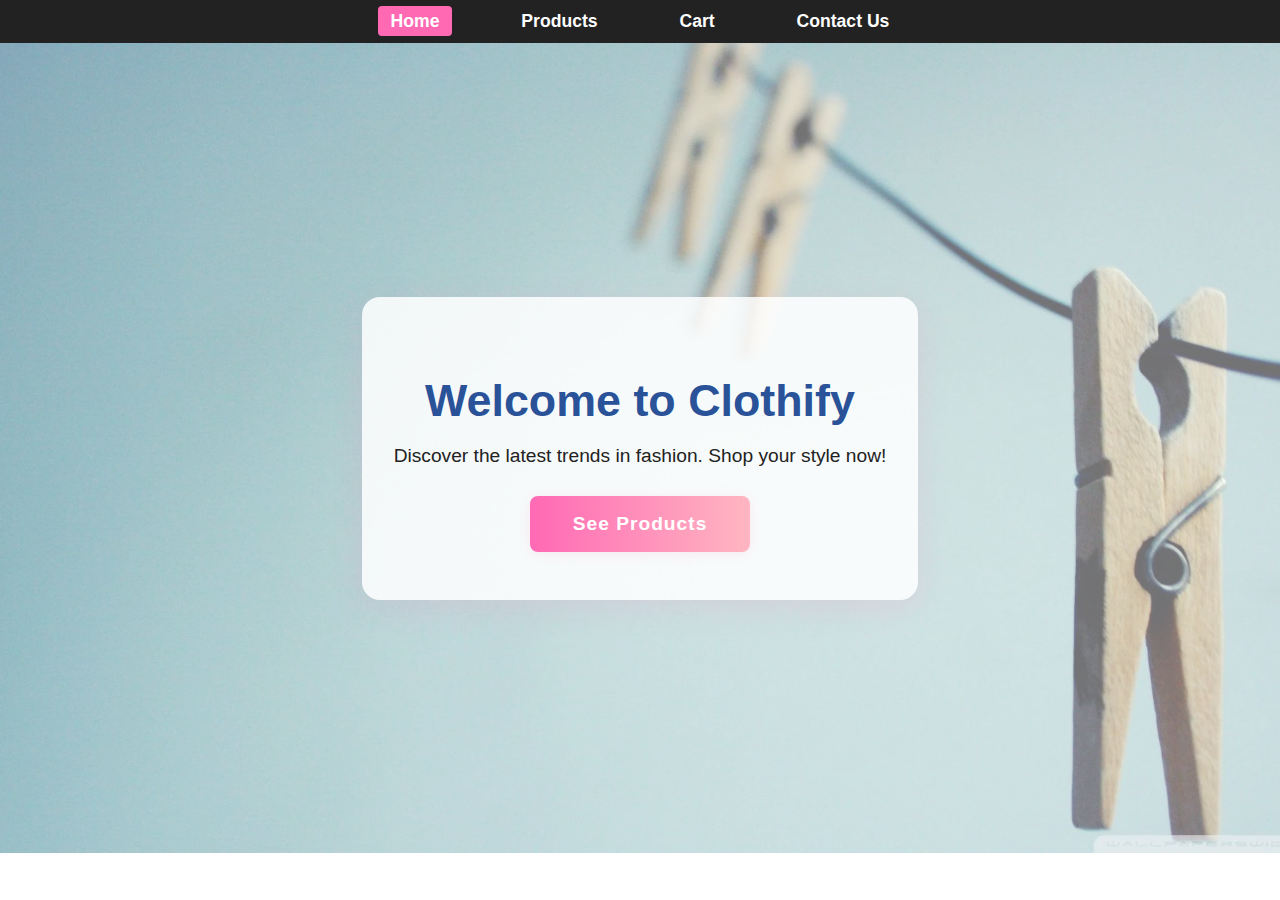
<file: index.html>
<!DOCTYPE html>
<html lang="en">
<head>
    <meta charset="UTF-8">
    <title>Clothify - Home</title>
    <link rel="stylesheet" href="style.css">
</head>
<body>
    <nav>
        <a href="index.html" class="active">Home</a>
        <a href="products.html">Products</a>
        <a href="cart.html">Cart</a>
        <a href="contact.html">Contact Us</a>
    </nav>
    <section class="landing">
        <div class="landing-content">
            <h1>Welcome to Clothify</h1>
            <p>Discover the latest trends in fashion. Shop your style now!</p>
            <a href="products.html" class="cta-btn">See Products</a>
        </div>
    </section>
</body>
</html>
</file>
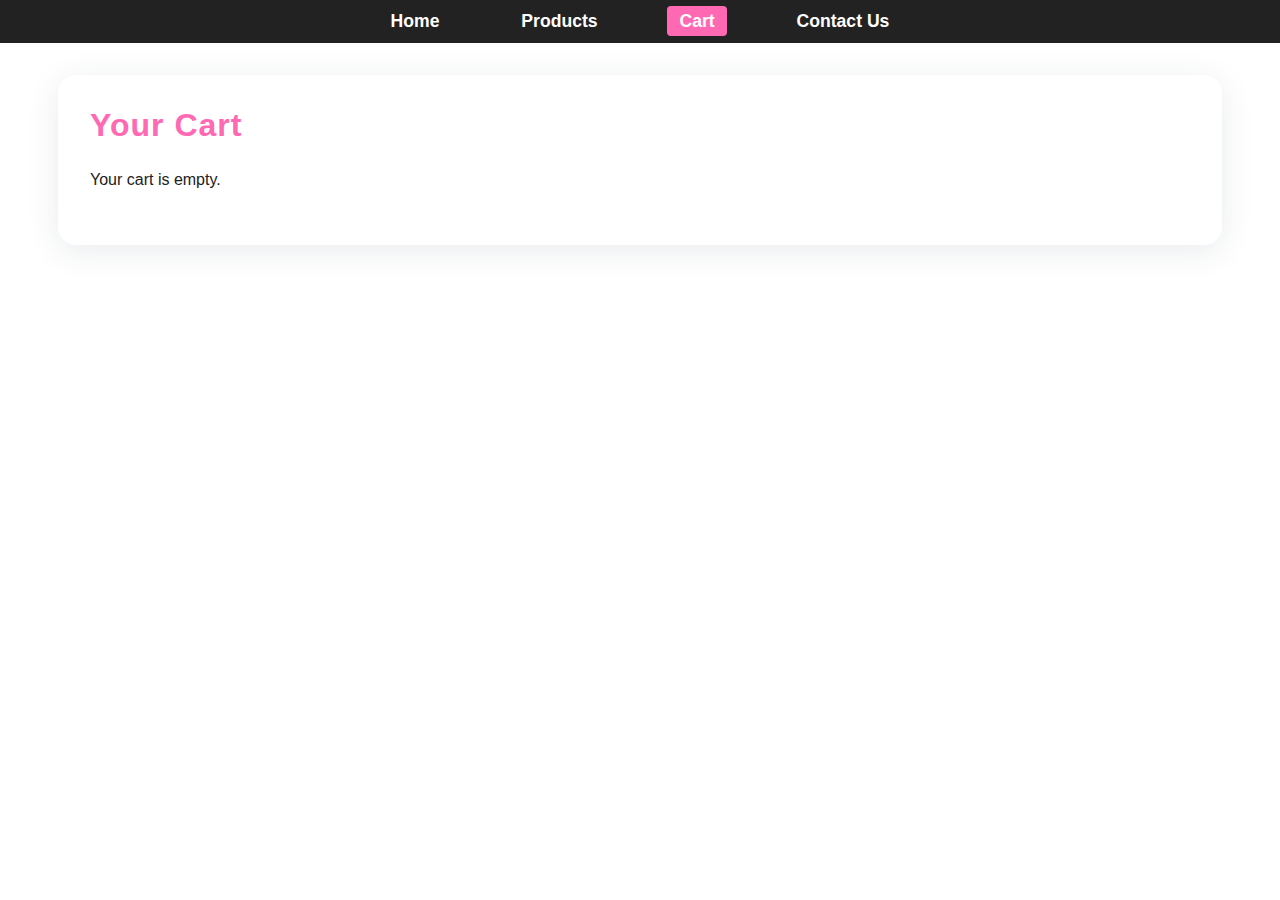
<file: cart.html>
<!DOCTYPE html>
<html lang="en">
<head>
    <meta charset="UTF-8">
    <title>Clothify - Cart</title>
    <link rel="stylesheet" href="style.css">
</head>
<body>
    <nav>
        <a href="index.html">Home</a>
        <a href="products.html">Products</a>
        <a href="cart.html" class="active">Cart</a>
        <a href="contact.html">Contact Us</a>
    </nav>
    <main>
        <h2>Your Cart</h2>
        <div id="cart-items"></div>
        <div id="cart-summary"></div>
        <button id="place-order-btn" class="cta-btn">Place Order</button>
        <form id="order-form" style="display:none;">
            <h3>Enter Your Details</h3>
            <input type="text" id="name" placeholder="Name" required>
            <input type="text" id="address" placeholder="Address" required>
            <input type="email" id="email" placeholder="Email" required>
            <input type="tel" id="phone" placeholder="Phone Number" required>
            <button type="submit" class="cta-btn">Submit Order</button>
        </form>
        <div id="order-success" style="display:none;">
            <h3>Order Placed Successfully</h3>
            <p>Thank you for shopping with us!</p>
        </div>
    </main>
    <script src="script.js"></script>
</body>
</html>
</file>
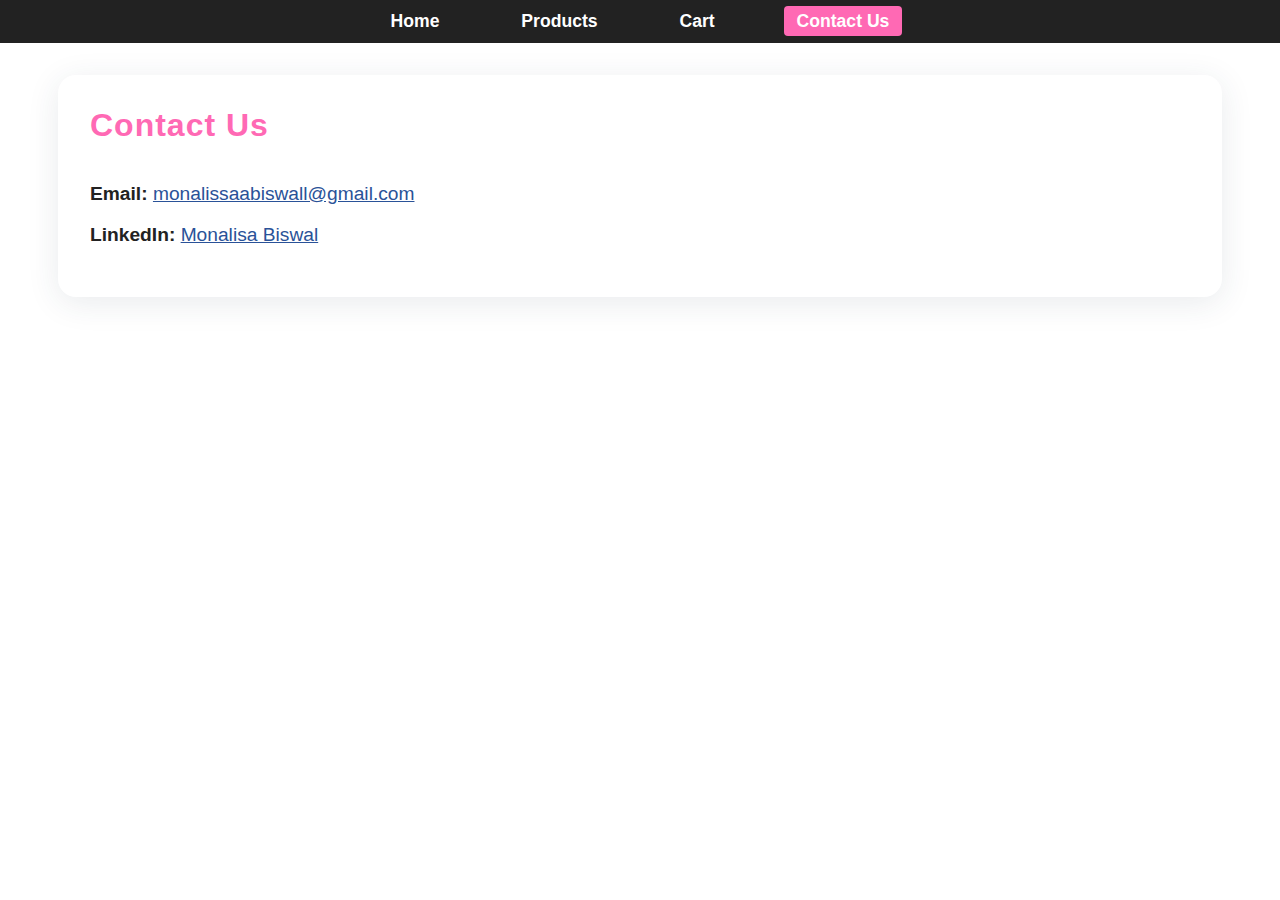
<file: contact.html>
<!DOCTYPE html>
<html lang="en">
<head>
    <meta charset="UTF-8">
    <title>Clothify - Contact Us</title>
    <link rel="stylesheet" href="style.css">
</head>
<body>
    <nav>
        <a href="index.html">Home</a>
        <a href="products.html">Products</a>
        <a href="cart.html">Cart</a>
        <a href="contact.html" class="active">Contact Us</a>
    </nav>
    <main>
        <h2>Contact Us</h2>
        <div class="contact-info">
            <p><strong>Email:</strong> <a href="mailto:monalissaabiswall@gmail.com">monalissaabiswall@gmail.com</a></p>
            <p><strong>LinkedIn:</strong> <a href="https://www.linkedin.com/in/jyothirmai-seepana" target="_blank">Monalisa Biswal</a></p>
        </div>
    </main>
</body>
</html>
</file>
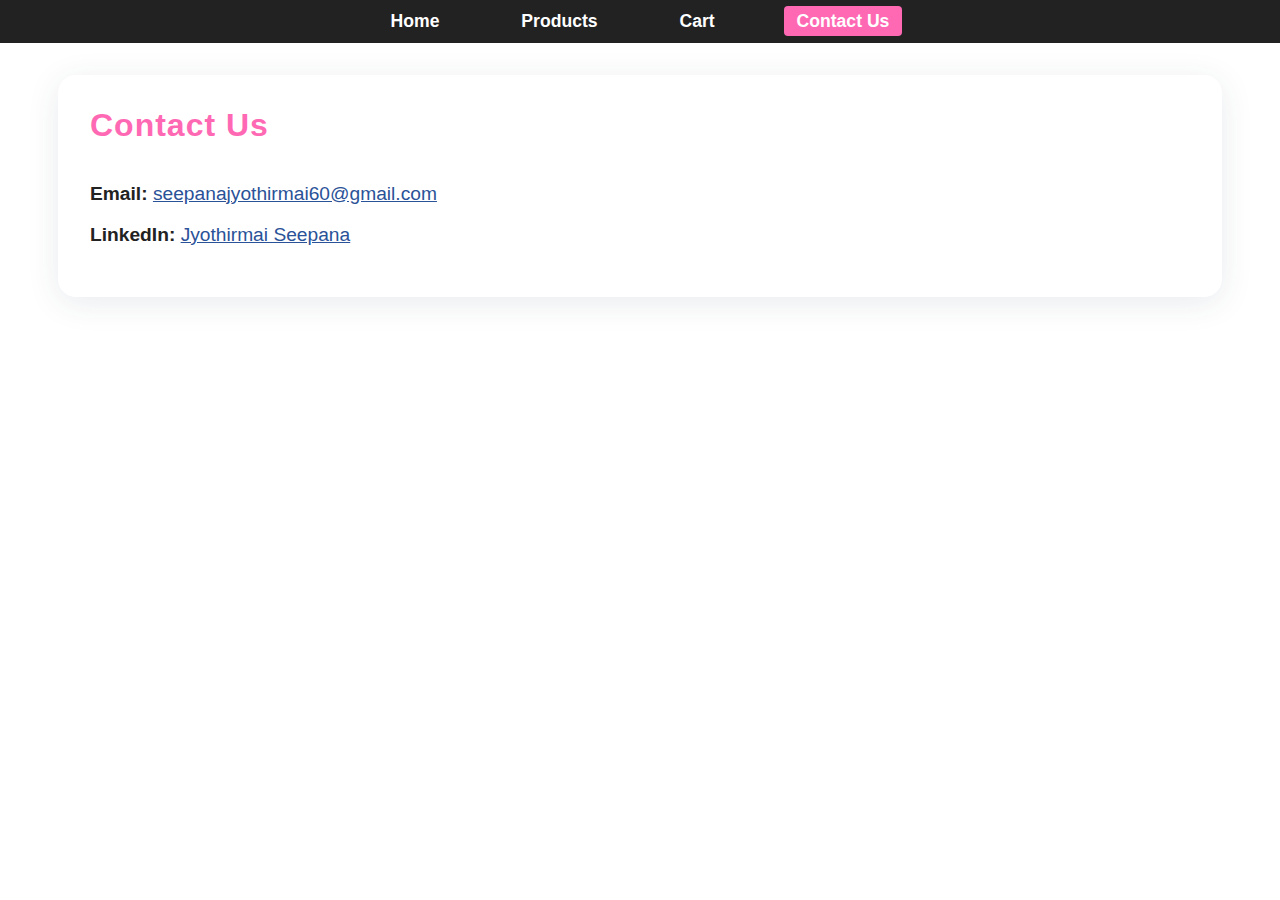
<file: apex planet/contact.html>
<!DOCTYPE html>
<html lang="en">
<head>
    <meta charset="UTF-8">
    <title>Clothify - Contact Us</title>
    <link rel="stylesheet" href="style.css">
</head>
<body>
    <nav>
        <a href="index.html">Home</a>
        <a href="products.html">Products</a>
        <a href="cart.html">Cart</a>
        <a href="contact.html" class="active">Contact Us</a>
    </nav>
    <main>
        <h2>Contact Us</h2>
        <div class="contact-info">
            <p><strong>Email:</strong> <a href="mailto:seepanajyothirmai60@gmail.com">seepanajyothirmai60@gmail.com</a></p>
            <p><strong>LinkedIn:</strong> <a href="https://www.linkedin.com/in/jyothirmai-seepana" target="_blank">Jyothirmai Seepana</a></p>
        </div>
    </main>
</body>
</html>
</file>
<file: style.css>
body {
    font-family: 'Montserrat', Arial, sans-serif;
    margin: 0;
    background: url('https://images.unsplash.com/photo-1506744038136-46273834b3fb?auto=format&fit=crop&w=1500&q=80') no-repeat center center fixed;
    background-size: cover;
    color: #222;
}
nav {
    background: #222;
    padding: 0.7em 0;
    text-align: center;
}
nav a {
    color: #fff;
    text-decoration: none;
    margin: 0 1.5em;
    font-weight: 600;
    font-size: 1.1em;
    padding: 0.3em 0.7em;
    border-radius: 4px;
    transition: background 0.2s;
}
nav a.active, nav a:hover {
    background: #ff69b4;
    color: #fff;
    transition: background 0.2s, color 0.2s;
}
.landing {
    min-height: 90vh;
    display: flex;
    align-items: center;
    justify-content: center;
    background: url('2489681.webp') no-repeat center center;
    background-size: cover;
    position: relative;
}
.landing::before {
    content: "";
    position: absolute;
    top: 0; left: 0; right: 0; bottom: 0;
    background: rgba(255,255,255,0.45); 
    z-index: 1;
}
.landing-content {
    position: relative;
    z-index: 2;
    text-align: center;
    background: rgba(255,255,255,0.85);
    padding: 3em 2em;
    border-radius: 18px;
    box-shadow: 0 8px 32px rgba(255, 105, 180, 0.13);
}
.landing-content h1 {
    font-size: 2.8em;
    margin-bottom: 0.3em;
    color: #2a5298;
}
.landing-content p {
    font-size: 1.2em;
    margin-bottom: 1.5em;
}
.cta-btn {
    background: linear-gradient(90deg, #ff69b4 0%, #ffb6c1 100%);
    color: #fff;
    border: none;
    padding: 0.9em 2.2em;
    border-radius: 8px;
    font-size: 1.2em;
    font-weight: 700;
    letter-spacing: 1px;
    cursor: pointer;
    box-shadow: 0 2px 12px rgba(255,105,180,0.13);
    text-decoration: none;
    transition: background 0.2s, transform 0.15s;
    display: inline-block;
}
.cta-btn:hover, #place-order-btn:hover, #order-form button:hover {
    background: linear-gradient(90deg, #ff1493 0%, #ff69b4 100%);
    color: #fffbea;
    transform: scale(1.04);
    text-shadow: 0 2px 8px #fff, 0 0 2px #ff69b4;
}
main {
    max-width: 1100px;
    margin: 2em auto;
    padding: 2em;
    background: #fff;
    border-radius: 18px;
    box-shadow: 0 6px 32px rgba(44, 62, 80, 0.10);
}
h2 {
    color: #ff69b4;
    margin-top: 0;
    font-size: 2em;
    letter-spacing: 1px;
}
.products {
    display: flex;
    flex-wrap: wrap;
    gap: 2em;
    justify-content: center;
}
.product-card {
    background: #f8fffe;
    border: 1px solid #e3e8ee;
    border-radius: 14px;
    width: 240px;
    padding: 1.5em 1em 1.2em 1em;
    text-align: center;
    box-shadow: 0 2px 12px rgba(44, 62, 80, 0.06);
    transition: transform 0.18s, box-shadow 0.18s, border-color 0.18s, background 0.18s;
    position: relative;
}
.product-card:hover {
    transform: translateY(-8px) scale(1.03);
    box-shadow: 0 8px 32px rgba(255, 105, 180, 0.23);
    border-color: #ff69b4;
    background: #fff0f6;
}
.product-card img {
    width: 120px;
    height: 140px;
    object-fit: cover;
    margin-bottom: 1em;
    border-radius: 8px;
}
.product-card h3 {
    font-size: 1.1em;
    margin: 0.5em 0 0.3em 0;
    color: #1e3c72;
    font-weight: 700;
}
.product-card p {
    color: #2a5298;
    margin: 0.3em 0 1em 0;
    font-size: 1.08em;
    font-weight: 600;
}
.product-card button {
    background: linear-gradient(90deg, #ff69b4 0%, #ffb6c1 100%);
    color: #fff;
    border: none;
    padding: 0.7em 1.5em;
    border-radius: 6px;
    cursor: pointer;
    font-size: 1em;
    font-weight: 700;
    letter-spacing: 1px;
    box-shadow: 0 2px 8px rgba(255,105,180,0.10);
    transition: background 0.2s, transform 0.15s;
}
.product-card button:hover {
    background: linear-gradient(90deg, #ff1493 0%, #ff69b4 100%);
    transform: scale(1.06);
}
#cart-items {
    margin-bottom: 1.5em;
}
.cart-item {
    display: flex;
    align-items: center;
    justify-content: space-between;
    border-bottom: 1px solid #e3e8ee;
    padding: 0.7em 0;
}
.cart-item img {
    width: 60px;
    height: 70px;
    object-fit: cover;
    border-radius: 6px;
    margin-right: 1em;
}
.cart-item-details {
    flex: 1;
}
.cart-item-name {
    font-weight: 600;
    color: #2a5298;
}
.cart-item-qty {
    margin: 0 1em;
}
.cart-item-remove {
    color: #e74c3c;
    cursor: pointer;
    font-size: 1.2em;
    margin-left: 1em;
}
#cart-summary {
    font-size: 1.1em;
    font-weight: 700;
    color: #1e3c72;
    margin-bottom: 1em;
}
#order-form input {
    display: block;
    width: 100%;
    margin: 0.7em 0;
    padding: 0.7em;
    border-radius: 6px;
    border: 1px solid #b2c7e6;
    font-size: 1em;
}
#order-form button {
    margin-top: 1em;
}
#order-success {
    text-align: center;
    color: #27ae60;
}
.contact-info {
    font-size: 1.2em;
    margin-top: 2em;
}
.contact-info a {
    color: #2a5298;
    text-decoration: underline;
}
a {
    transition: color 0.2s;
}
a:hover {
    color: #ff69b4;
}
@media (max-width: 800px) {
    .products {
        flex-direction: column;
        align-items: center;
    }
    main {
        padding: 1em 2vw;
    }
    .landing-content {
        padding: 2em 1em;
    }
}
</file>
<file: apex planet/style.css>
body {
    font-family: 'Montserrat', Arial, sans-serif;
    margin: 0;
    background: url('https://images.unsplash.com/photo-1506744038136-46273834b3fb?auto=format&fit=crop&w=1500&q=80') no-repeat center center fixed;
    background-size: cover;
    color: #222;
}
nav {
    background: #222;
    padding: 0.7em 0;
    text-align: center;
}
nav a {
    color: #fff;
    text-decoration: none;
    margin: 0 1.5em;
    font-weight: 600;
    font-size: 1.1em;
    padding: 0.3em 0.7em;
    border-radius: 4px;
    transition: background 0.2s;
}
nav a.active, nav a:hover {
    background: #ff69b4;
    color: #fff;
    transition: background 0.2s, color 0.2s;
}
.landing {
    min-height: 90vh;
    display: flex;
    align-items: center;
    justify-content: center;
    background: url('2489681.webp') no-repeat center center;
    background-size: cover;
    position: relative;
}
.landing::before {
    content: "";
    position: absolute;
    top: 0; left: 0; right: 0; bottom: 0;
    background: rgba(255,255,255,0.45); 
    z-index: 1;
}
.landing-content {
    position: relative;
    z-index: 2;
    text-align: center;
    background: rgba(255,255,255,0.85);
    padding: 3em 2em;
    border-radius: 18px;
    box-shadow: 0 8px 32px rgba(255, 105, 180, 0.13);
}
.landing-content h1 {
    font-size: 2.8em;
    margin-bottom: 0.3em;
    color: #2a5298;
}
.landing-content p {
    font-size: 1.2em;
    margin-bottom: 1.5em;
}
.cta-btn {
    background: linear-gradient(90deg, #ff69b4 0%, #ffb6c1 100%);
    color: #fff;
    border: none;
    padding: 0.9em 2.2em;
    border-radius: 8px;
    font-size: 1.2em;
    font-weight: 700;
    letter-spacing: 1px;
    cursor: pointer;
    box-shadow: 0 2px 12px rgba(255,105,180,0.13);
    text-decoration: none;
    transition: background 0.2s, transform 0.15s;
    display: inline-block;
}
.cta-btn:hover, #place-order-btn:hover, #order-form button:hover {
    background: linear-gradient(90deg, #ff1493 0%, #ff69b4 100%);
    color: #fffbea;
    transform: scale(1.04);
    text-shadow: 0 2px 8px #fff, 0 0 2px #ff69b4;
}
main {
    max-width: 1100px;
    margin: 2em auto;
    padding: 2em;
    background: #fff;
    border-radius: 18px;
    box-shadow: 0 6px 32px rgba(44, 62, 80, 0.10);
}
h2 {
    color: #ff69b4;
    margin-top: 0;
    font-size: 2em;
    letter-spacing: 1px;
}
.products {
    display: flex;
    flex-wrap: wrap;
    gap: 2em;
    justify-content: center;
}
.product-card {
    background: #f8fffe;
    border: 1px solid #e3e8ee;
    border-radius: 14px;
    width: 240px;
    padding: 1.5em 1em 1.2em 1em;
    text-align: center;
    box-shadow: 0 2px 12px rgba(44, 62, 80, 0.06);
    transition: transform 0.18s, box-shadow 0.18s, border-color 0.18s, background 0.18s;
    position: relative;
}
.product-card:hover {
    transform: translateY(-8px) scale(1.03);
    box-shadow: 0 8px 32px rgba(255, 105, 180, 0.23);
    border-color: #ff69b4;
    background: #fff0f6;
}
.product-card img {
    width: 120px;
    height: 140px;
    object-fit: cover;
    margin-bottom: 1em;
    border-radius: 8px;
}
.product-card h3 {
    font-size: 1.1em;
    margin: 0.5em 0 0.3em 0;
    color: #1e3c72;
    font-weight: 700;
}
.product-card p {
    color: #2a5298;
    margin: 0.3em 0 1em 0;
    font-size: 1.08em;
    font-weight: 600;
}
.product-card button {
    background: linear-gradient(90deg, #ff69b4 0%, #ffb6c1 100%);
    color: #fff;
    border: none;
    padding: 0.7em 1.5em;
    border-radius: 6px;
    cursor: pointer;
    font-size: 1em;
    font-weight: 700;
    letter-spacing: 1px;
    box-shadow: 0 2px 8px rgba(255,105,180,0.10);
    transition: background 0.2s, transform 0.15s;
}
.product-card button:hover {
    background: linear-gradient(90deg, #ff1493 0%, #ff69b4 100%);
    transform: scale(1.06);
}
#cart-items {
    margin-bottom: 1.5em;
}
.cart-item {
    display: flex;
    align-items: center;
    justify-content: space-between;
    border-bottom: 1px solid #e3e8ee;
    padding: 0.7em 0;
}
.cart-item img {
    width: 60px;
    height: 70px;
    object-fit: cover;
    border-radius: 6px;
    margin-right: 1em;
}
.cart-item-details {
    flex: 1;
}
.cart-item-name {
    font-weight: 600;
    color: #2a5298;
}
.cart-item-qty {
    margin: 0 1em;
}
.cart-item-remove {
    color: #e74c3c;
    cursor: pointer;
    font-size: 1.2em;
    margin-left: 1em;
}
#cart-summary {
    font-size: 1.1em;
    font-weight: 700;
    color: #1e3c72;
    margin-bottom: 1em;
}
#order-form input {
    display: block;
    width: 100%;
    margin: 0.7em 0;
    padding: 0.7em;
    border-radius: 6px;
    border: 1px solid #b2c7e6;
    font-size: 1em;
}
#order-form button {
    margin-top: 1em;
}
#order-success {
    text-align: center;
    color: #27ae60;
}
.contact-info {
    font-size: 1.2em;
    margin-top: 2em;
}
.contact-info a {
    color: #2a5298;
    text-decoration: underline;
}
a {
    transition: color 0.2s;
}
a:hover {
    color: #ff69b4;
}
@media (max-width: 800px) {
    .products {
        flex-direction: column;
        align-items: center;
    }
    main {
        padding: 1em 2vw;
    }
    .landing-content {
        padding: 2em 1em;
    }
}
</file>
